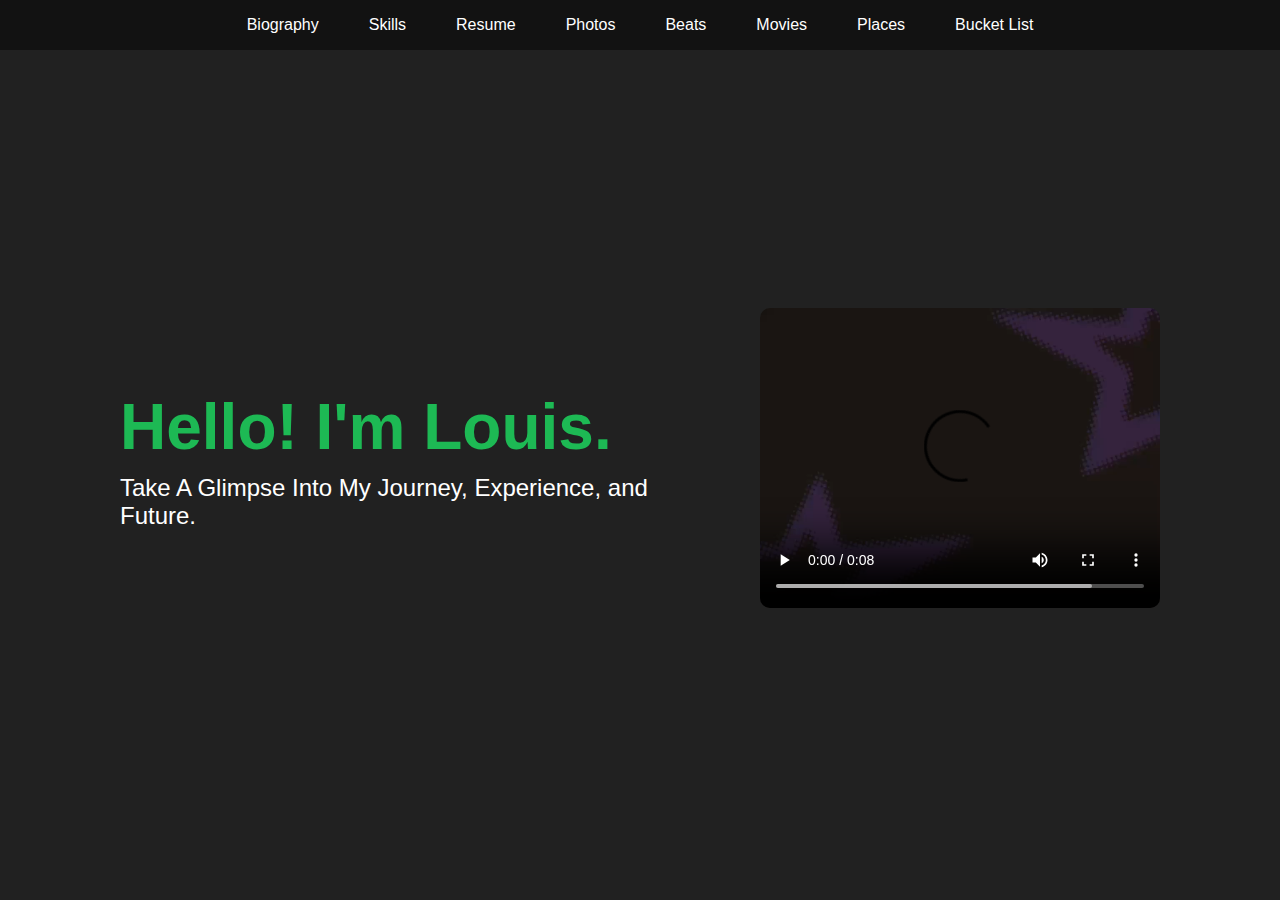
<file: index.html>
<!DOCTYPE html>
<html lang="en">
    <head>
        <meta charset="UTF-8" />
        <meta name="viewport" content="width=device-width, initial-scale=1.0" />
        <title>Home</title>
        <link rel="stylesheet" href="style.css" />
        </head>
    <body>
    <!-- Navbar Section -->
    <nav>
        <ul>
            <li><a href="biography.html">Biography</a></li>
            <li><a href="skills.html">Skills</a></li>
            <li><a href="resume.html">Resume</a></li>
            <li><a href="photo.html">Photos</a></li>
            <li><a href="music.html">Beats</a></li>
            <li><a href="movies.html">Movies</a></li>
            <li><a href="image.html">Places</a></li>
            <li><a href="bucket.html">Bucket List</a></li>
        </ul>
    </nav>

    <!-- Main Section -->
    <section class="main">
        <div class="content">
        <h1>Hello! I'm Louis.</h1>
        <p>Take A Glimpse Into My Journey, Experience, and Future.</p>
        </div>
        <div class="video-presentation">
        <video controls>
            <source src="intro.mp4" type="video/mp4" />
            Your browser does not support the video tag.
        </video>
        </div>
    </section>

    </body>
</html>
</file>
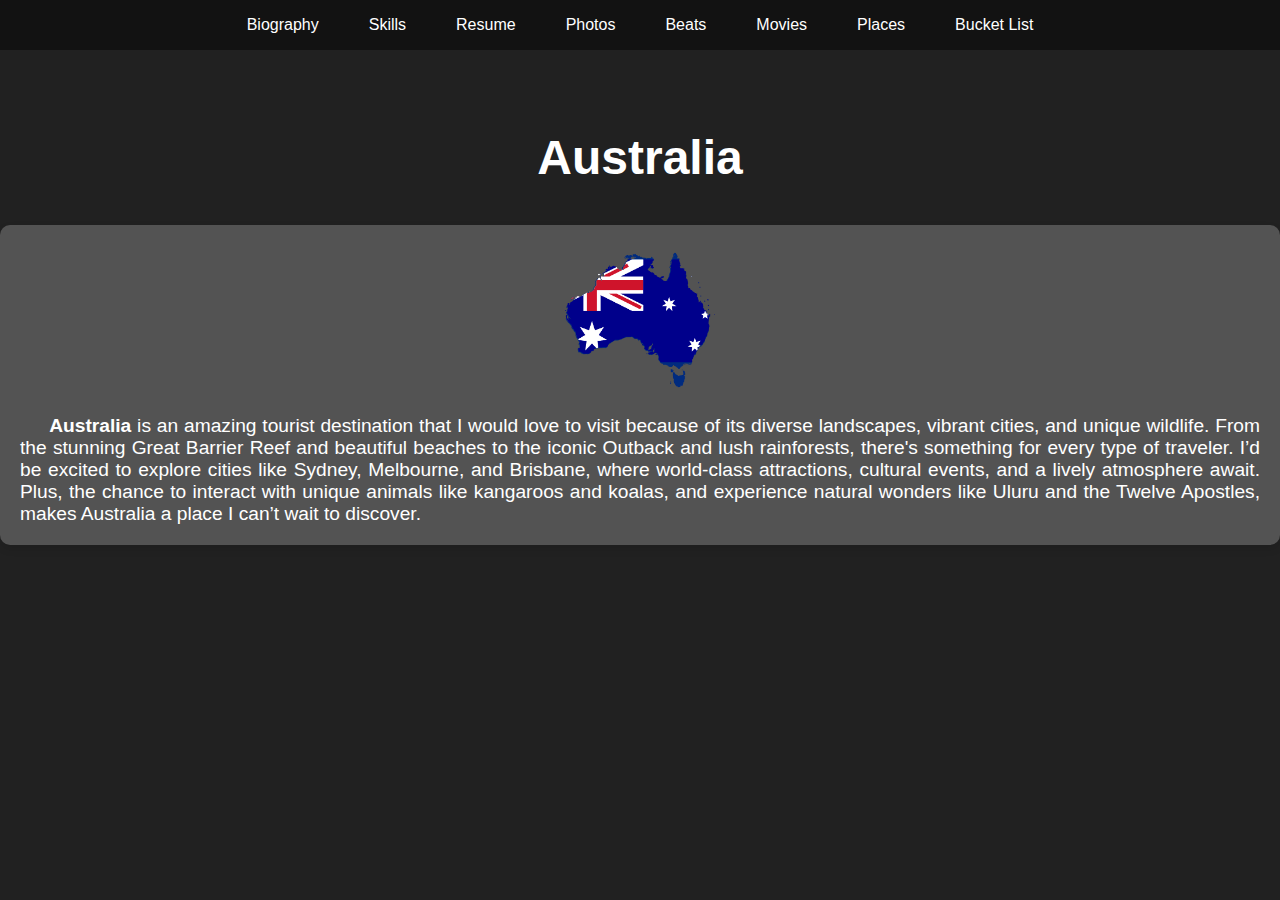
<file: australia.html>
<!DOCTYPE html>
<html lang="en">
    <head>
        <meta charset="UTF-8" />
        <meta name="viewport" content="width=device-width, initial-scale=1.0" />
        <title>Australia</title>
        <link rel="stylesheet" href="countries.css" />
        </head>
    <body>
    <!-- Navbar Section -->
    <nav>
        <ul>
            <li><a href="biography.html">Biography</a></li>
            <li><a href="skills.html">Skills</a></li>
            <li><a href="resume.html">Resume</a></li>
            <li><a href="photo.html">Photos</a></li>
            <li><a href="music.html">Beats</a></li>
            <li><a href="movies.html">Movies</a></li>
            <li><a href="image.html">Places</a></li>
            <li><a href="bucket.html">Bucket List</a></li>
        </ul>
    </nav>

    <section class="biography"></section>
    <h1>Australia</h1>

    <div class="bio-box" id="paragraph1">
        <div class="images">
            <img src="oc.png" alt="Image 1">
            
           
        </div>
        <p>&nbsp;&nbsp;&nbsp;&nbsp;&nbsp;<b>Australia</b> is an amazing tourist destination that I would love to visit because of its diverse landscapes, vibrant cities, and unique wildlife. From the stunning Great Barrier Reef and beautiful beaches to the iconic Outback and lush rainforests, there's something for every type of traveler. I’d be excited to explore cities like Sydney, Melbourne, and Brisbane, where world-class attractions, cultural events, and a lively atmosphere await. Plus, the chance to interact with unique animals like kangaroos and koalas, and experience natural wonders like Uluru and the Twelve Apostles, makes Australia a place I can’t wait to discover.


        </p>
    </div>
    </section>

    </body>
</html>
</file>
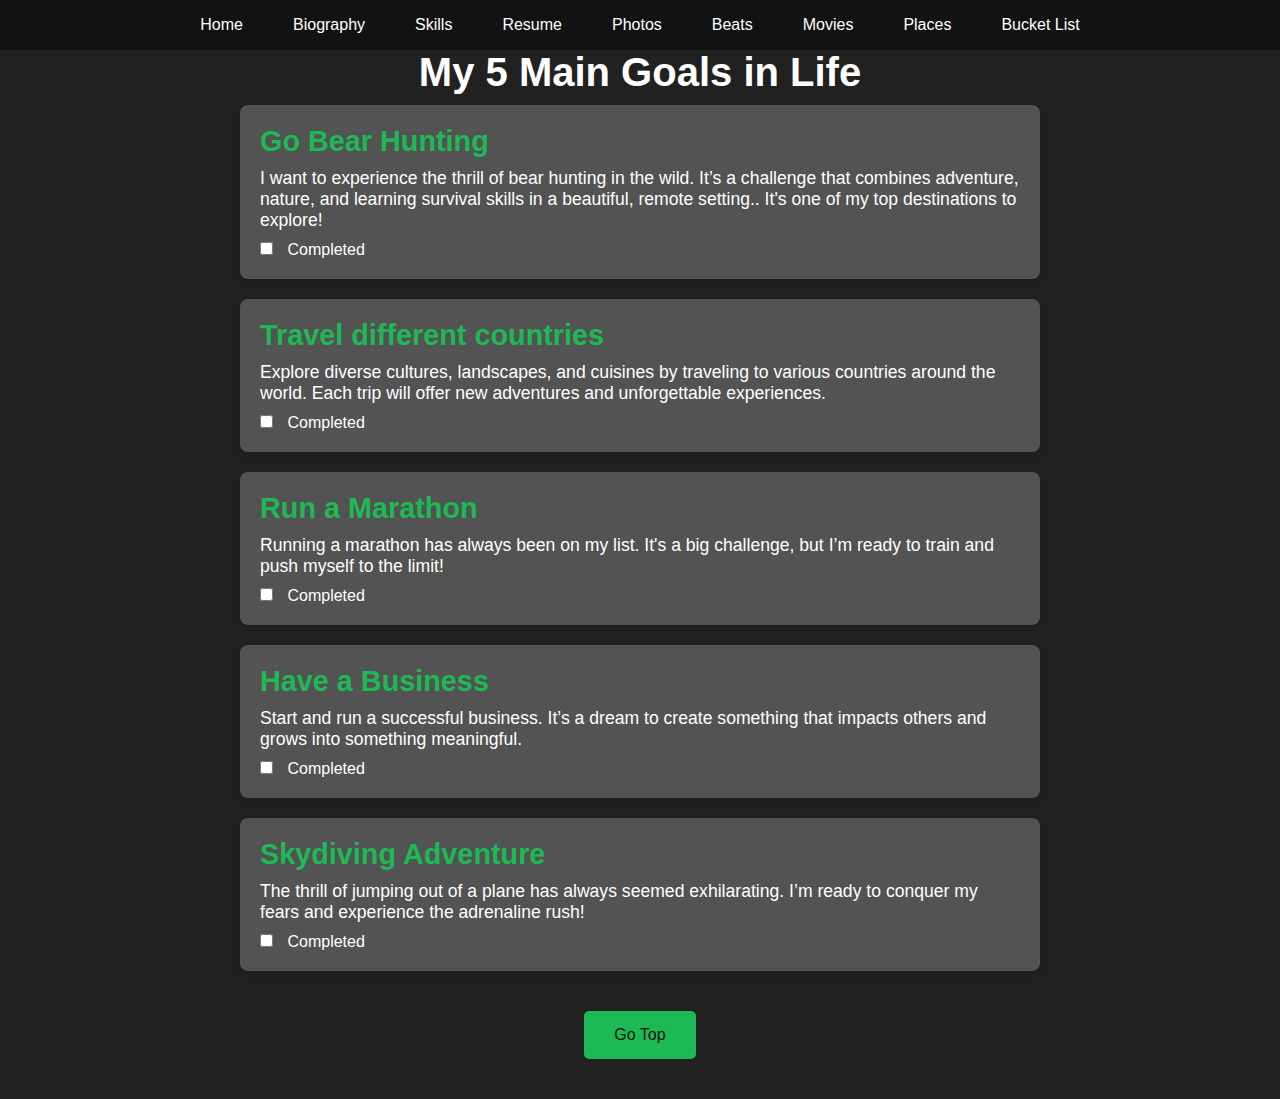
<file: bucket.html>
<!DOCTYPE html>
<html lang="en">
    <head>
        <meta charset="UTF-8" />
        <meta name="viewport" content="width=device-width, initial-scale=1.0" />
        <title>Bucket List</title>
        <link rel="stylesheet" href="bucket.css" />
        </head>
    <body>
    <!-- Navbar Section -->
    <nav>
        <ul>
            <li><a href="index.html">Home</a></li>
            <li><a href="biography.html">Biography</a></li>
            <li><a href="skills.html">Skills</a></li>
            <li><a href="resume.html">Resume</a></li>
            <li><a href="photo.html">Photos</a></li>
            <li><a href="music.html">Beats</a></li>
            <li><a href="movies.html">Movies</a></li>
            <li><a href="image.html">Places</a></li>
            <li><a href="bucket.html">Bucket List</a></li>
        </ul>
    </nav>

    <header>
        <h1>My 5 Main Goals in Life</h1>
      </header>
    
      <section class="bucket-list">
        <div class="bucket-item">
          <h2>Go Bear Hunting</h2>
          <p>I want to experience the thrill of bear hunting in the wild. It’s a challenge that combines adventure, nature, and learning survival skills in a beautiful, remote setting.. It's one of my top destinations to explore!</p>
          <input type="checkbox" id="japan" />
          <label for="japan">Completed</label>
        </div>
    
        <div class="bucket-item">
          <h2>Travel different countries</h2>
          <p>Explore diverse cultures, landscapes, and cuisines by traveling to various countries around the world. Each trip will offer new adventures and unforgettable experiences.</p>
          <input type="checkbox" id="guitar" />
          <label for="guitar">Completed</label>
        </div>
    
        <div class="bucket-item">
          <h2>Run a Marathon</h2>
          <p>Running a marathon has always been on my list. It's a big challenge, but I’m ready to train and push myself to the limit!</p>
          <input type="checkbox" id="marathon" />
          <label for="marathon">Completed</label>
        </div>
    
        <div class="bucket-item">
          <h2>Have a Business</h2>
          <p>Start and run a successful business. It’s a dream to create something that impacts others and grows into something meaningful.</p>
          <input type="checkbox" id="northern-lights" />
          <label for="northern-lights">Completed</label>
        </div>
    
        <div class="bucket-item">
          <h2>Skydiving Adventure</h2>
          <p>The thrill of jumping out of a plane has always seemed exhilarating. I’m ready to conquer my fears and experience the adrenaline rush!</p>
          <input type="checkbox" id="skydiving" />
          <label for="skydiving">Completed</label>
        </div>
      </section>
     
   
      <!-- Go Top Button -->
      <button onclick="window.scrollTo({ top: 0, behavior: 'smooth' });" class="go-top">Go Top</button>
    </body>
</html>
</file>
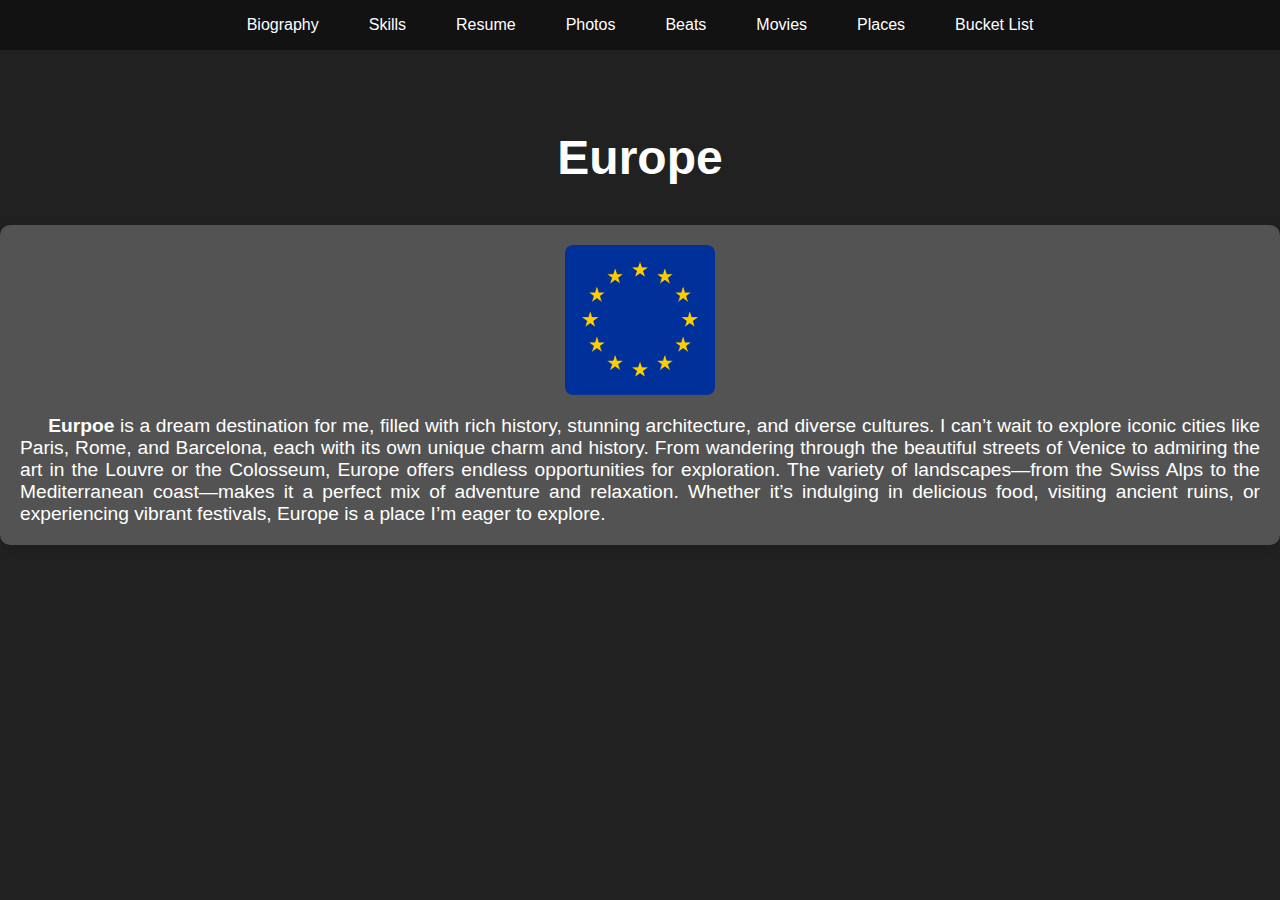
<file: europe.html>
<!DOCTYPE html>
<html lang="en">
    <head>
        <meta charset="UTF-8" />
        <meta name="viewport" content="width=device-width, initial-scale=1.0" />
        <title>Europe</title>
        <link rel="stylesheet" href="countries.css" />
        </head>
    <body>
    <!-- Navbar Section -->
    <nav>
        <ul>
            <li><a href="biography.html">Biography</a></li>
            <li><a href="skills.html">Skills</a></li>
            <li><a href="resume.html">Resume</a></li>
            <li><a href="photo.html">Photos</a></li>
            <li><a href="music.html">Beats</a></li>
            <li><a href="movies.html">Movies</a></li>
            <li><a href="image.html">Places</a></li>
            <li><a href="bucket.html">Bucket List</a></li>
        </ul>
    </nav>

    <section class="biography"></section>
    <h1>Europe</h1>

    <div class="bio-box" id="paragraph1">
        <div class="images">
            <img src="eu.png" alt="Image 1">
           
        </div>
        <p>&nbsp;&nbsp;&nbsp;&nbsp;&nbsp;<b>Eurpoe</b> is a dream destination for me, filled with rich history, stunning architecture, and diverse cultures. I can’t wait to explore iconic cities like Paris, Rome, and Barcelona, each with its own unique charm and history. From wandering through the beautiful streets of Venice to admiring the art in the Louvre or the Colosseum, Europe offers endless opportunities for exploration. The variety of landscapes—from the Swiss Alps to the Mediterranean coast—makes it a perfect mix of adventure and relaxation. Whether it’s indulging in delicious food, visiting ancient ruins, or experiencing vibrant festivals, Europe is a place I’m eager to explore.



        </p>
    </div>
    </section>

    </body>
</html>
</file>
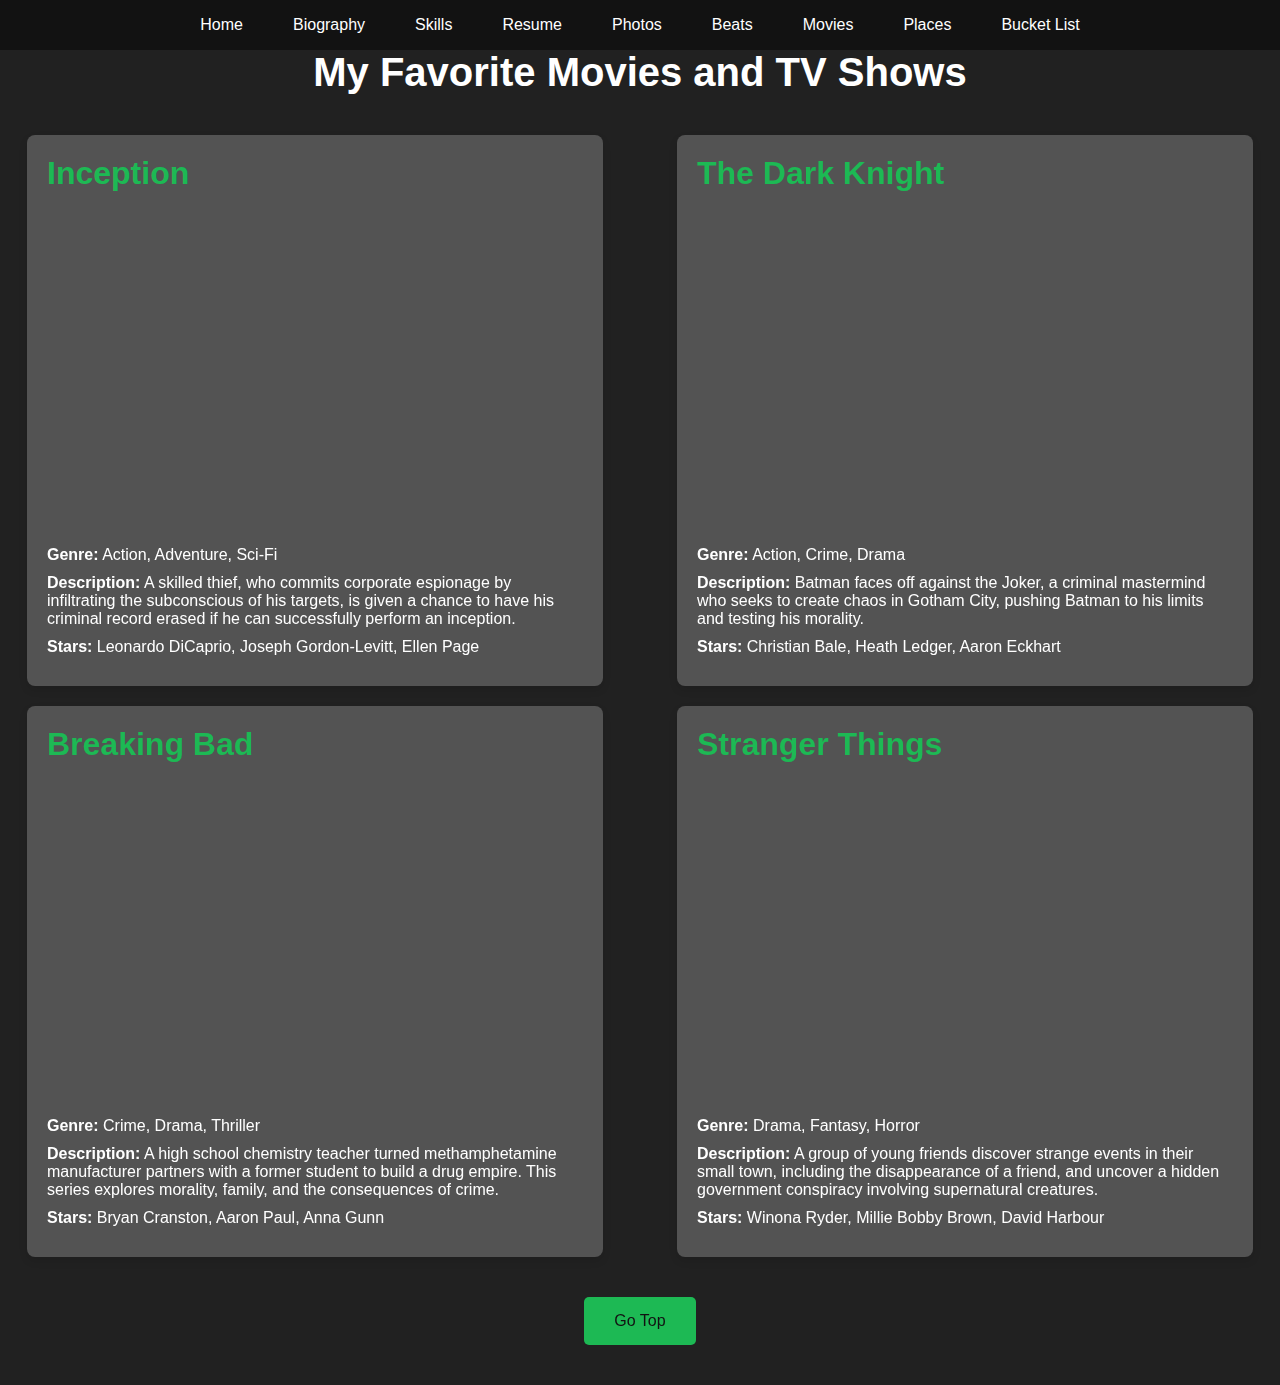
<file: movies.html>
<!DOCTYPE html>
<html lang="en">
    <head>
        <meta charset="UTF-8" />
        <meta name="viewport" content="width=device-width, initial-scale=1.0" />
        <title>Movies</title>
        <link rel="stylesheet" href="movies.css" />
        </head>
    <body>
    <!-- Navbar Section -->
    <nav>
        <ul>
            <li><a href="index.html">Home</a></li>
            <li><a href="biography.html">Biography</a></li>
            <li><a href="skills.html">Skills</a></li>
            <li><a href="resume.html">Resume</a></li>
            <li><a href="photo.html">Photos</a></li>
            <li><a href="music.html">Beats</a></li>
            <li><a href="movies.html">Movies</a></li>
            <li><a href="image.html">Places</a></li>
            <li><a href="bucket.html">Bucket List</a></li>
        </ul>
    </nav>

    <header>
        <h1>My Favorite Movies and TV Shows</h1>
        
      </header>
    
      <section class="media">
        <!-- Movie 1 -->
        <div class="media-item">
          <h2>Inception</h2>
          <iframe width="100%" height="315" src="https://www.youtube.com/embed/YoHD9XEInc0" frameborder="0" allow="accelerometer; autoplay; encrypted-media; gyroscope; picture-in-picture" allowfullscreen></iframe>
          <p><strong>Genre:</strong> Action, Adventure, Sci-Fi</p>
          <p><strong>Description:</strong> A skilled thief, who commits corporate espionage by infiltrating the subconscious of his targets, is given a chance to have his criminal record erased if he can successfully perform an inception.</p>
          <p><strong>Stars:</strong> Leonardo DiCaprio, Joseph Gordon-Levitt, Ellen Page</p>
        </div>
    
        <!-- Movie 2 -->
        <div class="media-item">
          <h2>The Dark Knight</h2>
          <iframe width="100%" height="315" src="https://www.youtube.com/embed/EXeTwQWrcwY" frameborder="0" allow="accelerometer; autoplay; encrypted-media; gyroscope; picture-in-picture" allowfullscreen></iframe>
          <p><strong>Genre:</strong> Action, Crime, Drama</p>
          <p><strong>Description:</strong> Batman faces off against the Joker, a criminal mastermind who seeks to create chaos in Gotham City, pushing Batman to his limits and testing his morality.</p>
          <p><strong>Stars:</strong> Christian Bale, Heath Ledger, Aaron Eckhart</p>
        </div>
    
        <!-- TV Show 1 -->
        <div class="media-item">
          <h2>Breaking Bad</h2>
          <iframe width="100%" height="315" src="https://www.youtube.com/embed/HhesaQXLuRY" frameborder="0" allow="accelerometer; autoplay; encrypted-media; gyroscope; picture-in-picture" allowfullscreen></iframe>
          <p><strong>Genre:</strong> Crime, Drama, Thriller</p>
          <p><strong>Description:</strong> A high school chemistry teacher turned methamphetamine manufacturer partners with a former student to build a drug empire. This series explores morality, family, and the consequences of crime.</p>
          <p><strong>Stars:</strong> Bryan Cranston, Aaron Paul, Anna Gunn</p>
        </div>
    
        <!-- TV Show 2 -->
        <div class="media-item">
          <h2>Stranger Things</h2>
          <iframe width="100%" height="315" src="https://www.youtube.com/embed/b9EkMc79ZSU?si=ABd_8LuOlM8xspRD" title="YouTube video player" frameborder="0" allow="accelerometer; autoplay; clipboard-write; encrypted-media; gyroscope; picture-in-picture; web-share" referrerpolicy="strict-origin-when-cross-origin" allowfullscreen></iframe>
          <p><strong>Genre:</strong> Drama, Fantasy, Horror</p>
          <p><strong>Description:</strong> A group of young friends discover strange events in their small town, including the disappearance of a friend, and uncover a hidden government conspiracy involving supernatural creatures.</p>
          <p><strong>Stars:</strong> Winona Ryder, Millie Bobby Brown, David Harbour</p>
        </div>
      </section>
   
      <!-- Go Top Button -->
      <button onclick="window.scrollTo({ top: 0, behavior: 'smooth' });" class="go-top">Go Top</button>
    </body>
</html>
</file>
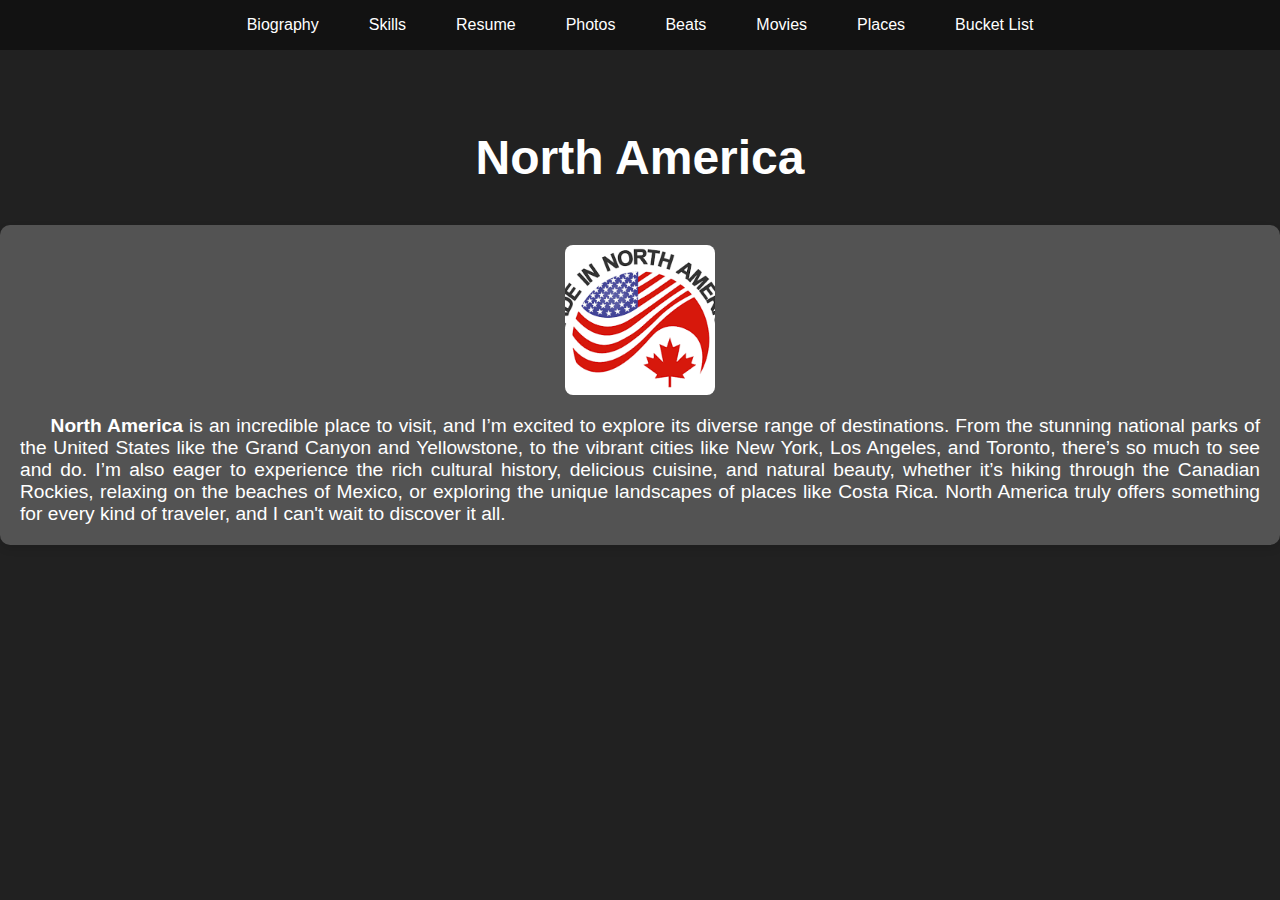
<file: northamerica.html>
<!DOCTYPE html>
<html lang="en">
    <head>
        <meta charset="UTF-8" />
        <meta name="viewport" content="width=device-width, initial-scale=1.0" />
        <title>North America</title>
        <link rel="stylesheet" href="countries.css" />
        </head>
    <body>
    <!-- Navbar Section -->
    <nav>
        <ul>
            <li><a href="biography.html">Biography</a></li>
            <li><a href="skills.html">Skills</a></li>
            <li><a href="resume.html">Resume</a></li>
            <li><a href="photo.html">Photos</a></li>
            <li><a href="music.html">Beats</a></li>
            <li><a href="movies.html">Movies</a></li>
            <li><a href="image.html">Places</a></li>
            <li><a href="bucket.html">Bucket List</a></li>
        </ul>
    </nav>

    <section class="biography"></section>
    <h1>North America</h1>

    <div class="bio-box" id="paragraph1">
        <div class="images">
            <img src="na.png" alt="Image 1">
          
           
        </div>
        <p>&nbsp;&nbsp;&nbsp;&nbsp;&nbsp;<b>North America</b> is an incredible place to visit, and I’m excited to explore its diverse range of destinations. From the stunning national parks of the United States like the Grand Canyon and Yellowstone, to the vibrant cities like New York, Los Angeles, and Toronto, there’s so much to see and do. I’m also eager to experience the rich cultural history, delicious cuisine, and natural beauty, whether it’s hiking through the Canadian Rockies, relaxing on the beaches of Mexico, or exploring the unique landscapes of places like Costa Rica. North America truly offers something for every kind of traveler, and I can't wait to discover it all.</p>
    </div>
    </section>

    </body>
</html>
</file>
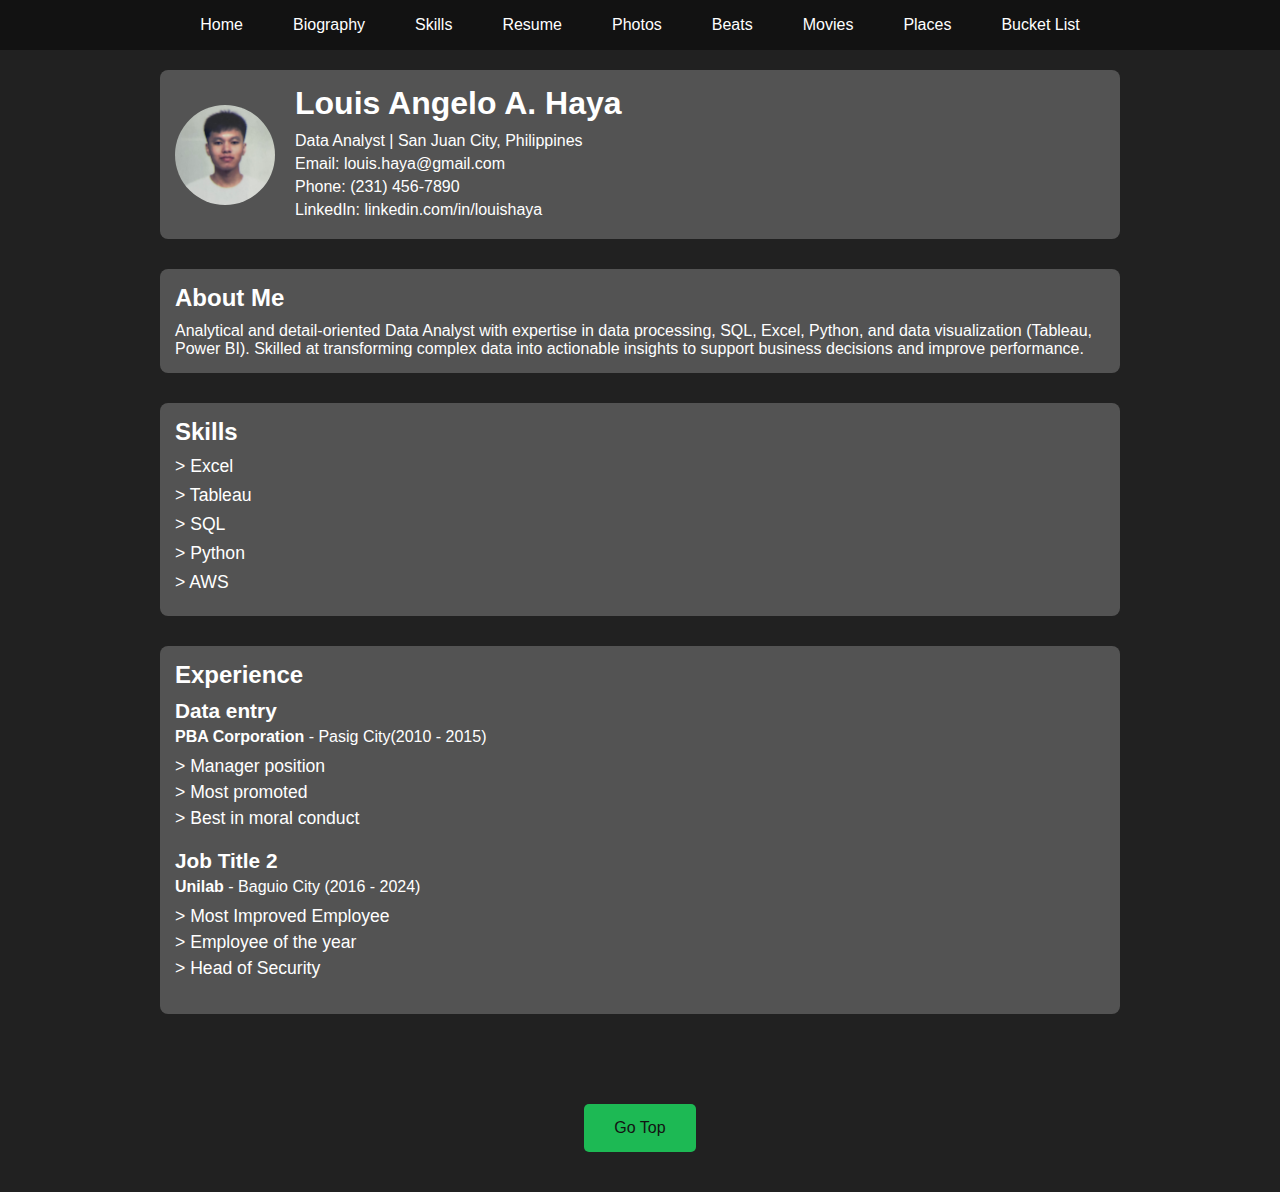
<file: resume.html>
<!DOCTYPE html>
<html lang="en">
    <head>
        <meta charset="UTF-8" />
        <meta name="viewport" content="width=device-width, initial-scale=1.0" />
        <title>Resume</title>
        <link rel="stylesheet" href="resume.css" />
        </head>
    <body>
    <!-- Navbar Section -->
    <nav>
        <ul>
            <li><a href="index.html">Home</a></li>
            <li><a href="biography.html">Biography</a></li>
            <li><a href="skills.html">Skills</a></li>
            <li><a href="resume.html">Resume</a></li>
            <li><a href="photo.html">Photos</a></li>
            <li><a href="music.html">Beats</a></li>
            <li><a href="movies.html">Movies</a></li>
            <li><a href="image.html">Places</a></li>
            <li><a href="bucket.html">Bucket List</a></li>
        </ul>
    </nav>

    <!-- Main Section -->
    
    <div class="container">
        <!-- Header Section -->
        <section class="info-box">
            <header>
                <div class="profile-pic">
                    <img src="resumepic.jpeg" alt="Your Photo">
                </div>
                <div class="basic-info">
                    <h1>Louis Angelo A. Haya</h1>
                    <p>Data Analyst | San Juan City, Philippines</p>
                    <p>Email: louis.haya@gmail.com</p>
                    <p>Phone: (231) 456-7890</p>
                    <p>LinkedIn: linkedin.com/in/louishaya</p>
                </div>
            </header>
        </section>

        <!-- Description Section -->
        <section class="description-box">
            <h2>About Me</h2>
            <p>Analytical and detail-oriented Data Analyst with expertise in data processing, SQL, Excel, Python, and data visualization (Tableau, Power BI). Skilled at transforming complex data into actionable insights to support business decisions and improve performance.</p>
        </section>

        <!-- Skills Section -->
        <section class="skills-box">
            <h2>Skills</h2>
            <ul>
                <li>> Excel</li>
                <li>> Tableau</li>
                <li>> SQL</li>
                <li>> Python</li>
                <li>> AWS</li>
            </ul>
        </section>

        <!-- Experience Section -->
        <section class="experience-box">
            <h2>Experience</h2>
            <div class="experience-item">
                <h3>Data entry</h3>
                <p><strong>PBA Corporation</strong> - Pasig City(2010 - 2015)</p>
                <ul>
                    <li>> Manager position</li>
                    <li>> Most promoted</li>
                    <li>> Best in moral conduct</li>
                </ul>
            </div>
            <div class="experience-item">
                <h3>Job Title 2</h3>
                <p><strong>Unilab</strong> - Baguio City (2016 - 2024)</p>
                <ul>
                    <li>> Most Improved Employee</li>
                    <li>> Employee of the year</li>
                    <li>> Head of Security</li>
                </ul>
            </div>
        </section>
    </div>

     <!-- Go Top Button -->
     <button onclick="window.scrollTo({ top: 0, behavior: 'smooth' });" class="go-top">Go Top</button>
    </body>
</html>
</file>
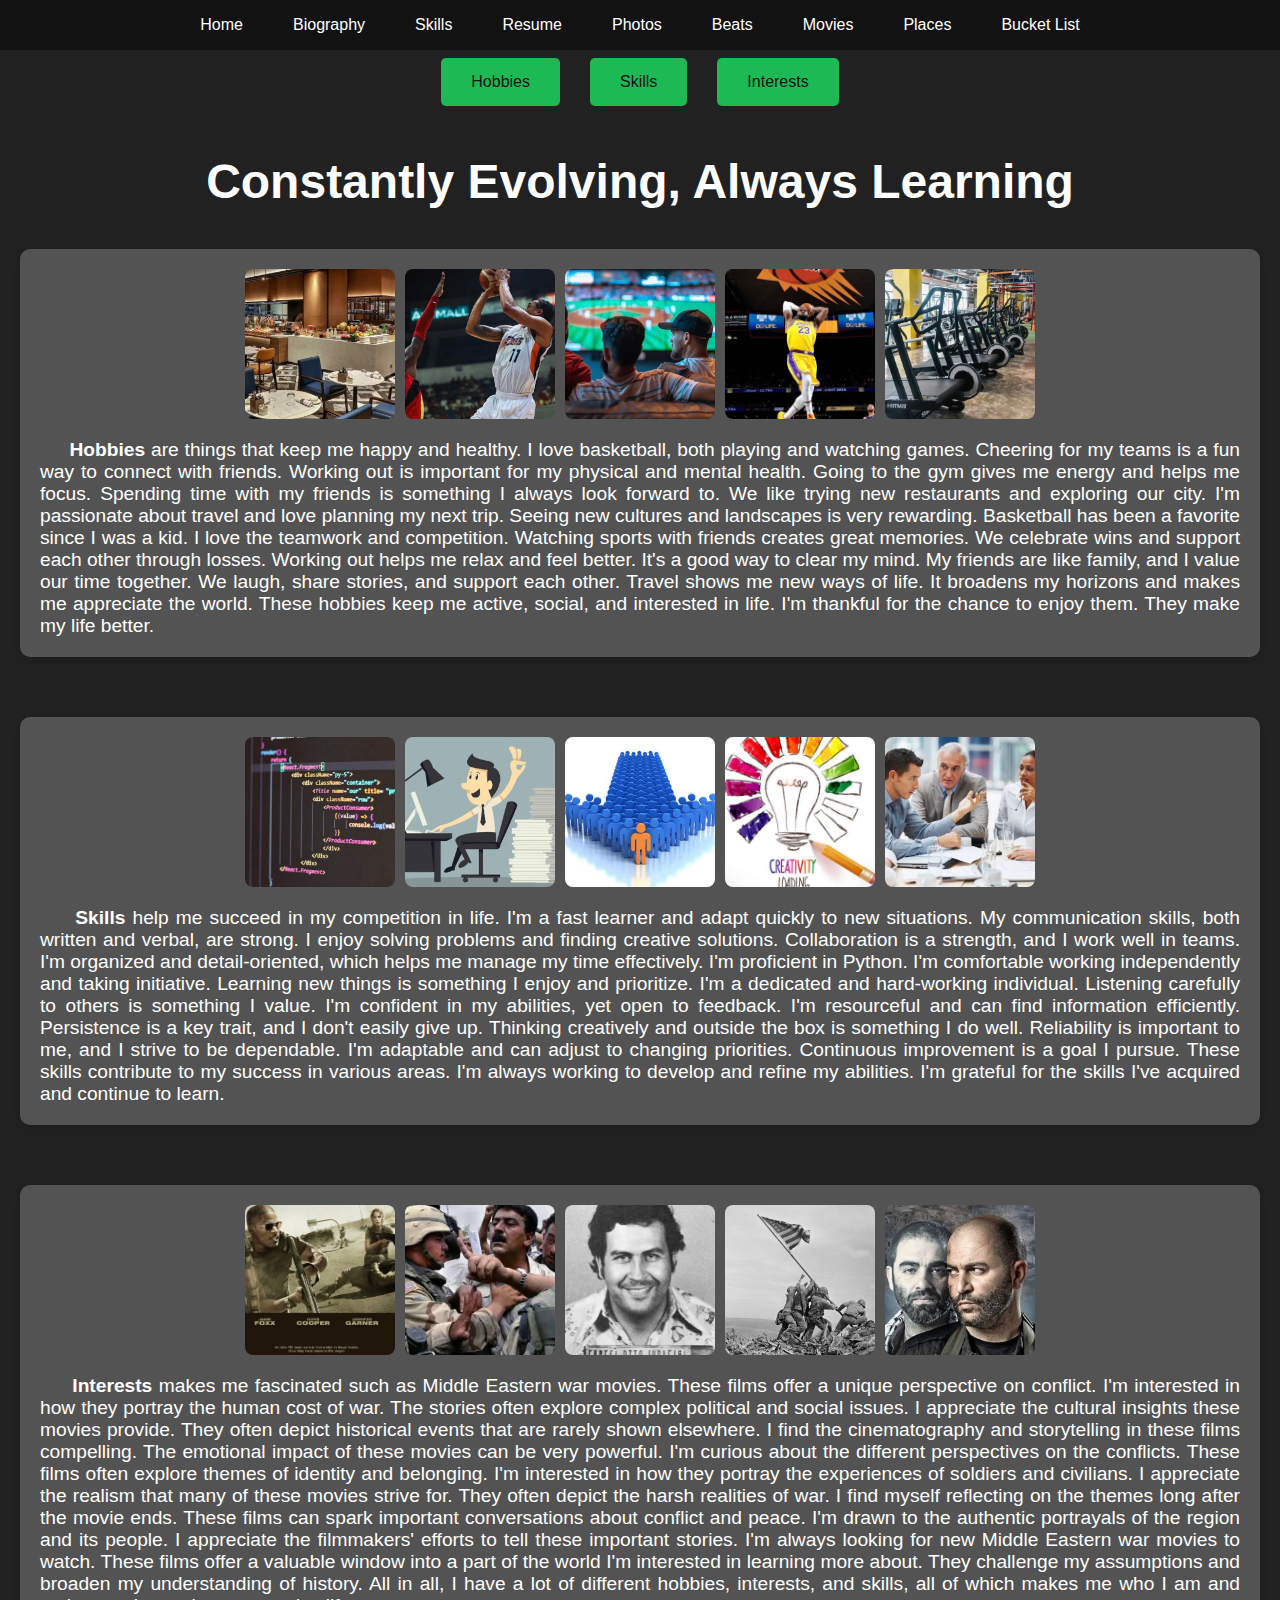
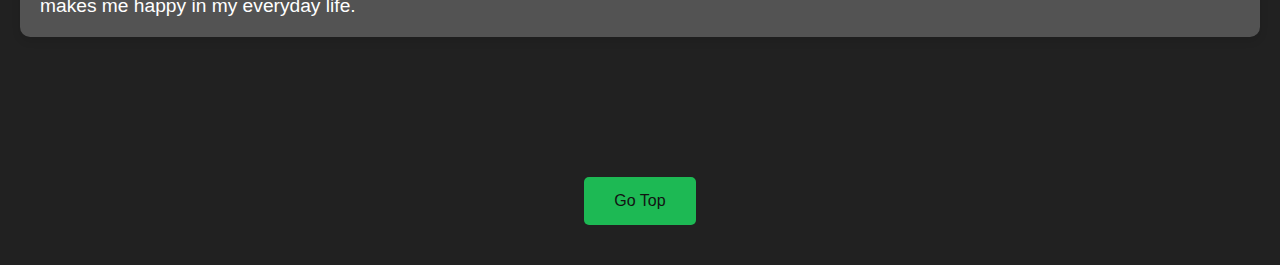
<file: skills.html>
<!DOCTYPE html>
<html lang="en">
    <head>
        <meta charset="UTF-8" />
        <meta name="viewport" content="width=device-width, initial-scale=1.0".>
        <title>Skills</title>
        <link rel="stylesheet" href="bionskills.css">
    </head>

    <body>
        <!-- Main Navbar -->
        <nav>
            <ul>
                <li><a href="index.html">Home</a></li>
                <li><a href="biography.html">Biography</a></li>
                <li><a href="skills.html">Skills</a></li>
                <li><a href="resume.html">Resume</a></li>
                <li><a href="photo.html">Photos</a></li>
                <li><a href="music.html">Beats</a></li>
                <li><a href="movies.html">Movies</a></li>
                <li><a href="image.html">Places</a></li>
                <li><a href="bucket.html">Bucket List</a></li>
        </nav>

        <!-- Secondary Navbar for Paragraph Navigation -->
        <nav class="sub-navbar">
            <ul>
            <li><a href="#paragraph1">Hobbies</a></li>
            <li><a href="#paragraph2">Skills</a></li>
            <li><a href="#paragraph3">Interests</a></li>
            </ul>
        </nav>

        <!-- Biography Section -->
        <section class="biography">
            <h1>Constantly Evolving, Always Learning</h1>

            <!-- Paragraph 1 -->
            <div class="bio-box" id="paragraph1">
            <div class="images">
                <img src="alpha.jpeg" alt="Image 1">
                <img src="beta.jpeg" alt="Image 2">
                <img src="charlie.jpeg" alt="Image 3">
                <img src="delta.jpeg" alt="Image 4">
                <img src="egg.jpeg" alt="Image 5">
            </div>
            <p>&nbsp;&nbsp;&nbsp;&nbsp;&nbsp;<b>Hobbies</b> are things that keep me happy and healthy.  I love basketball, both playing and watching games.  Cheering for my teams is a fun way to connect with friends.  Working out is important for my physical and mental health.  Going to the gym gives me energy and helps me focus.  Spending time with my friends is something I always look forward to.  We like trying new restaurants and exploring our city.  I'm passionate about travel and love planning my next trip.  Seeing new cultures and landscapes is very rewarding.  Basketball has been a favorite since I was a kid.  I love the teamwork and competition.  Watching sports with friends creates great memories.  We celebrate wins and support each other through losses.  Working out helps me relax and feel better.  It's a good way to clear my mind.  My friends are like family, and I value our time together.  We laugh, share stories, and support each other.  Travel shows me new ways of life.  It broadens my horizons and makes me appreciate the world.  These hobbies keep me active, social, and interested in life.  I'm thankful for the chance to enjoy them. They make my life better.</p>
            </div>

            <!-- Paragraph 2 -->
            <div class="bio-box" id="paragraph2">
            <div class="images">
                <img src="fox.jpeg" alt="Image 1">
                <img src="god.jpeg" alt="Image 2">
                <img src="horns.jpeg" alt="Image 3">
                <img src="iglo.jpeg" alt="Image 4">
                <img src="jack.jpeg" alt="Image 5">
            </div>
            <p>&nbsp;&nbsp;&nbsp;&nbsp;&nbsp;<b>Skills</b> help me succeed in my competition in life.  I'm a fast learner and adapt quickly to new situations.  My communication skills, both written and verbal, are strong.  I enjoy solving problems and finding creative solutions.  Collaboration is a strength, and I work well in teams.  I'm organized and detail-oriented, which helps me manage my time effectively.  I'm proficient in Python.  I'm comfortable working independently and taking initiative.  Learning new things is something I enjoy and prioritize.  I'm a dedicated and hard-working individual.  Listening carefully to others is something I value.  I'm confident in my abilities, yet open to feedback.  I'm resourceful and can find information efficiently.  Persistence is a key trait, and I don't easily give up.  Thinking creatively and outside the box is something I do well.  Reliability is important to me, and I strive to be dependable.  I'm adaptable and can adjust to changing priorities.  Continuous improvement is a goal I pursue.  These skills contribute to my success in various areas.  I'm always working to develop and refine my abilities.  I'm grateful for the skills I've acquired and continue to learn.</p>
            </div>

            <!-- Paragraph 3 -->
            <div class="bio-box" id="paragraph3">
            <div class="images">
                <img src="kol.jpeg" alt="Image 1">
                <img src="love.jpeg" alt="Image 2">
                <img src="money.jpeg" alt="Image 3">
                <img src="none.jpeg" alt="Image 4">
                <img src="oso.jpeg" alt="Image 5">
            </div>
            <p>&nbsp;&nbsp;&nbsp;&nbsp;&nbsp;<b>Interests</b> makes me fascinated  such as Middle Eastern war movies. These films offer a unique perspective on conflict. I'm interested in how they portray the human cost of war. The stories often explore complex political and social issues. I appreciate the cultural insights these movies provide. They often depict historical events that are rarely shown elsewhere. I find the cinematography and storytelling in these films compelling. The emotional impact of these movies can be very powerful. I'm curious about the different perspectives on the conflicts. These films often explore themes of identity and belonging. I'm interested in how they portray the experiences of soldiers and civilians. I appreciate the realism that many of these movies strive for. They often depict the harsh realities of war. I find myself reflecting on the themes long after the movie ends. These films can spark important conversations about conflict and peace. I'm drawn to the authentic portrayals of the region and its people. I appreciate the filmmakers' efforts to tell these important stories. I'm always looking for new Middle Eastern war movies to watch. These films offer a valuable window into a part of the world I'm interested in learning more about. They challenge my assumptions and broaden my understanding of history. All in all, I have a lot of different hobbies, interests, and skills, all of which makes me who I am and makes me happy in my everyday life.</p>
            </div>
        </section>

        <!-- Go Top Button -->
        <button onclick="window.scrollTo({ top: 0, behavior: 'smooth' });" class="go-top">Go Top</button>
    </body>
</html>
</file>
<file: style.css>
/* Basic Reset */
* {
    margin: 0;
    padding: 0;
    box-sizing: border-box;
    
  }
  
  body {
    background-color: #212121;
    color: white;
    font-family: Verdana, Geneva, Tahoma, sans-serif;
  }
  
  /* Navbar Styling */
  nav {
    background-color: #121212;
    padding: 1rem 0;
    width: 100%;
    font-family: Arial, Helvetica, sans-serif;
  }
  
  nav ul {
    list-style: none;
    display: flex;
    justify-content: center;
    gap: 50px;
    margin: 0;
  }
  
  nav a {
    color: white;
    text-decoration: none;
    font-size: 1rem;
  }
  
  nav a:hover {
    color: #1db954;
  }
  
  /* Main Section Styling */
  .main {
    display: flex;
    justify-content: center;
    align-items: center;
    height: calc(100vh - 80px);
    padding: 20px;
    gap: 40px;
  }
  
  .content {
    max-width: 600px;
  }
  
  h1 {
    font-size: 4rem;
    color: #1db954;
  }
  
  p {
    font-size: 1.5rem;
    margin-top: 10px;
  }
  
  video {
    max-width: 900px;
    width: 100%;
    height: 300px;
    border-radius: 10px;
  }
  
  /* Responsive Design */
  @media (max-width: 768px) {
    .main {
      flex-direction: column;
      text-align: center;
    }
    video {
      width: 100%;
      height: auto;
    }
    h1 {
      font-size: 3rem;
    }
    p {
      font-size: 1.2rem;
    }
  }
</file>
<file: countries.css>
/* Basic Reset */
* {
    margin: 0;
    padding: 0;
    box-sizing: border-box;
    
  }
  
  body {
    background-color: #212121;
    color: white;
    font-family: Verdana, Geneva, Tahoma, sans-serif;
  }
  
  /* Navbar Styling */
  nav {
    background-color: #121212;
    padding: 1rem 0;
    width: 100%;
    font-family: Arial, Helvetica, sans-serif;
  }
  
  nav ul {
    list-style: none;
    display: flex;
    justify-content: center;
    gap: 50px;
    margin: 0;
  }
  
  nav a {
    color: white;
    text-decoration: none;
    font-size: 1rem;
  }
  
  nav a:hover {
    color: #1db954;
  }
  /* Biography Section */
  .biography {
    padding: 40px 20px;
    text-align: center;
  }
  
  h1 {
    font-size: 3rem;
    margin-bottom: 40px;
    text-align: center;
  }
  
  .bio-box {
    margin-bottom: 60px;
    background-color: #535353;
    padding: 20px;
    border-radius: 10px;
    box-shadow: 0 4px 8px rgba(0,0,0,0.1);
  }
  
  .images {
    display: flex;
    justify-content: center;
    gap: 10px;
    margin-bottom: 20px;
  }
  
  .images img {
    width: 150px;
    height: 150px;
    object-fit: cover;
    border-radius: 8px;
  }
  
  p {
    font-size: 1.2rem;
    color: white;
    text-align: justify;
  }
</file>
<file: bucket.css>
/* Basic Reset */
* {
    margin: 0;
    padding: 0;
    box-sizing: border-box;
   
  }
  
  body {
    background-color: #212121;
    color: white;
    font-family: Verdana, Geneva, Tahoma, sans-serif;
  
  }
  
  /* Navbar Styling */
  nav {
    background-color: #121212;
    padding: 1rem 0;
    width: 100%;
    font-family: Arial, Helvetica, sans-serif;
  }
  
  nav ul {
    list-style: none;
    display: flex;
    justify-content: center;
    gap: 50px;
    margin: 0;
  }
  
  nav a {
    color: white;
    text-decoration: none;
    font-size: 1rem;
  }
  
  nav a:hover {
    color: #1db954;
  }
  
  * Header styles */
  header {
    text-align: center;
    margin-bottom: 40px;
  }
  
  h1 {
    font-size: 2.5rem;
    color: white;
    margin-bottom: 10px;
    text-align: center;
  }
  
  p {
    font-size: 1.2rem;
    color: white;
  }
  
  /* Bucket list container */
  .bucket-list {
    max-width: 800px;
    margin: 0 auto;
  }
  
  /* Individual bucket list item */
  .bucket-item {
    background-color: #535353;
    
    border-radius: 8px;
    margin-bottom: 20px;
    padding: 20px;
    box-shadow: 0 4px 6px rgba(0, 0, 0, 0.1);
  }
  
  .bucket-item h2 {
    font-size: 1.8rem;
    color: #1db954;
    margin-bottom: 10px;
  }
  
  .bucket-item p {
    font-size: 1.1rem;
    color: white;
    margin-bottom: 10px;
  }
  
  /* Checkbox styles */
  input[type="checkbox"] {
    margin-right: 10px;
  }
  
  label {
    font-size: 1rem;
    color: white;
    cursor: pointer;
  }
  
  /* Responsive styling */
  @media (max-width: 768px) {
    .bucket-item h2 {
      font-size: 1.5rem;
    }
  
    .bucket-item p {
      font-size: 1rem;
    }
  
    header h1 {
      font-size: 2rem;
    }
  }
 
  
  /* Go Top Button */
  .go-top {
    display: block;
    margin: 40px auto;
    padding: 15px 30px;
    background-color: #1db954;
    color: #121212;
    border: none;
    border-radius: 5px;
    cursor: pointer;
    font-size: 1rem;
    transition: color 0.3s ease; /* Smooth color transition */
    font-family: Arial, Helvetica, sans-serif;
  }
  
  .go-top:hover {
    color: white; /* Change text color to white */
  }
</file>
<file: movies.css>
/* Basic Reset */
* {
    margin: 0;
    padding: 0;
    box-sizing: border-box;
    
  }
  
  body {
    background-color: #212121;
    color: white;
    font-family: Verdana, Geneva, Tahoma, sans-serif;
  }
  
  /* Navbar Styling */
  nav {
    background-color: #121212;
    padding: 1rem 0;
    width: 100%;
    font-family: Arial, Helvetica, sans-serif;
  }
  
  nav ul {
    list-style: none;
    display: flex;
    justify-content: center;
    gap: 50px;
    margin: 0;
  }
  
  nav a {
    color: white;
    text-decoration: none;
    font-size: 1rem;
  }
  
  nav a:hover {
    color: #1db954;
  }

  header {
    text-align: center;
    margin-bottom: 40px;
  }
  
  h1 {
    font-size: 2.5rem;
    color: white;
  }
  
  p {
    font-size: 1.1rem;
    color: white;
  }
  
  /* Media Section styling */
  .media {
    display: flex;
    justify-content: space-around;
    flex-wrap: wrap;
    gap: 20px;
  }
  
  .media-item {
    background-color: #535353;
    padding: 20px;
    border-radius: 8px;
    box-shadow: 0 4px 8px rgba(0, 0, 0, 0.1);
    width: 45%;
    box-sizing: border-box;
  }
  
  .media-item h2 {
    font-size: 2rem;
    color: #1db954;
    margin-bottom: 20px;
  }
  
  .media-item iframe {
    border-radius: 8px;
    margin-bottom: 15px;
  }
  
  .media-item p {
    font-size: 1rem;
    margin-bottom: 10px;
  }
  
  .media-item strong {
    color: white;
  }
  
  /* Responsive styling for smaller screens */
  @media (max-width: 768px) {
    .media-item {
      width: 100%;
    }
  
    h1 {
      font-size: 2rem;
    }
  
    p {
      font-size: 1rem;
    }
  }
  .go-top {
    display: block;
    margin: 40px auto;
    padding: 15px 30px;
    background-color: #1db954;
    color: #121212;
    border: none;
    border-radius: 5px;
    cursor: pointer;
    font-size: 1rem;
    transition: color 0.3s ease; /* Smooth color transition */
    font-family: Arial, Helvetica, sans-serif;
  }
  
  .go-top:hover {
    color: white; /* Change text color to white */
  }
</file>
<file: resume.css>
/* Basic Reset */
* {
    margin: 0;
    padding: 0;
    box-sizing: border-box;
    
  }
  
  body {
    background-color: #212121;
    color: white;
    font-family: Verdana, Geneva, Tahoma, sans-serif;
  }
  
  /* Navbar Styling */
  nav {
    background-color: #121212;
    padding: 1rem 0;
    width: 100%;
    font-family: Arial, Helvetica, sans-serif;
  }
  
  nav ul {
    list-style: none;
    display: flex;
    justify-content: center;
    gap: 50px;
    margin: 0;
  }
  
  nav a {
    color: white;
    text-decoration: none;
    font-size: 1rem;
  }
  
  nav a:hover {
    color: #1db954;
  }


  .container {
    width: 80%;
    max-width: 1000px;
    margin: 0 auto;
    padding: 20px;
}

section {
    margin-bottom: 30px;
}

.info-box, .description-box, .skills-box, .experience-box {
    background-color: #535353;

    padding: 15px;
    border-radius: 8px;
}

.info-box header {
    display: flex;
    align-items: center;
    justify-content: flex-start;
}

.profile-pic {
    width: 100px;
    height: 100px;
    margin-right: 20px;
}

.profile-pic img {
    width: 100%;
    height: 100%;
    border-radius: 50%;
    object-fit: cover;
}

.basic-info h1 {
    font-size: 2em;
    margin-bottom: 10px;
}

.basic-info p {
    font-size: 1em;
    margin-bottom: 5px;
}

.description-box h2, .skills-box h2, .experience-box h2 {
    font-size: 1.5em;
    margin-bottom: 10px;
}

.skills-box ul {
    list-style-type: none;
}

.skills-box ul li {
    font-size: 1.1em;
    margin-bottom: 8px;
}

.experience-box .experience-item {
    margin-bottom: 20px;
}

.experience-box .experience-item h3 {
    font-size: 1.3em;
    margin-bottom: 5px;
}

.experience-box .experience-item p {
    font-size: 1em;
    margin-bottom: 10px;
}

.experience-box .experience-item ul {
    list-style-type: none;
}

.experience-box .experience-item ul li {
    font-size: 1.1em;
    margin-bottom: 5px;
}
.go-top {
    display: block;
    margin: 40px auto;
    padding: 15px 30px;
    background-color: #1db954;
    color: #121212;
    border: none;
    border-radius: 5px;
    cursor: pointer;
    font-size: 1rem;
    transition: color 0.3s ease; /* Smooth color transition */
    font-family: Arial, Helvetica, sans-serif;
  }
  
  .go-top:hover {
    color: white; /* Change text color to white */
  }
</file>
<file: bionskills.css>
/* Basic Reset */
* {
    margin: 0;
    padding: 0;
    box-sizing: border-box;
   
  }
  
  body {
    background-color: #212121;
    color: white;
    font-family: Verdana, Geneva, Tahoma, sans-serif;
  
  }
  
  /* Navbar Styling */
  nav {
    background-color: #121212;
    padding: 1rem 0;
    width: 100%;
    font-family: Arial, Helvetica, sans-serif;
  }
  
  nav ul {
    list-style: none;
    display: flex;
    justify-content: center;
    gap: 50px;
    margin: 0;
  }
  
  nav a {
    color: white;
    text-decoration: none;
    font-size: 1rem;
  }
  
  nav a:hover {
    color: #1db954;
  }
  
  /* Sub Navbar Styling */
  .sub-navbar {
    background-color: #212121;
    padding: 0.5rem 0;
    font-family: Arial, Helvetica, sans-serif;
  }
  
  .sub-navbar ul {
    display: flex;
    justify-content: center;
    gap: 30px;
  }
  
  .sub-navbar li {
    padding: 5px 15px; /* Add padding around each item */
    background-color: #1db954; /* Light background color for the box */
    border-radius: 5px; /* Rounded corners */
    transition: background-color 0.3s ease;
  }
  
  .sub-navbar a {
    color: #121212;
    text-decoration: none;
    display: block; /* Make the link fill the li box */
    padding: 10px 15px; /* Padding inside the link */
  }
  
  
  .sub-navbar a:hover {
    color: white; /* Change the text color on hover */
  }
  
  /* Biography Section */
  .biography {
    padding: 40px 20px;
    text-align: center;
  }
  
  h1 {
    font-size: 3rem;
    margin-bottom: 40px;
  }
  
  .bio-box {
    margin-bottom: 60px;
    background-color: #535353;
    padding: 20px;
    border-radius: 10px;
    box-shadow: 0 4px 8px rgba(0,0,0,0.1);
  }
  
  .images {
    display: flex;
    justify-content: center;
    gap: 10px;
    margin-bottom: 20px;
  }
  
  .images img {
    width: 150px;
    height: 150px;
    object-fit: cover;
    border-radius: 8px;
  }
  
  p {
    font-size: 1.2rem;
    color: white;
    text-align: justify;
  }
  
  /* Go Top Button */
  .go-top {
    display: flex;
    justify-content: flex-end;
    align-items: center;
    margin: 40px auto;
    padding: 15px 30px;
    background-color: #1db954;
    color: #121212;
    border: none;
    border-radius: 5px;
    cursor: pointer;
    font-size: 1rem;
    transition: color 0.3s ease; /* Smooth color transition */
    font-family: Arial, Helvetica, sans-serif;
  }
  
  .go-top:hover {
    color: white; /* Change text color to white */
  }
  

  
  /* Responsive Design */
  @media (max-width: 768px) {
    .images img {
      width: 100px;
      height: 100px;
    }
    h1 {
      font-size: 2.5rem;
    }
  }
</file>
